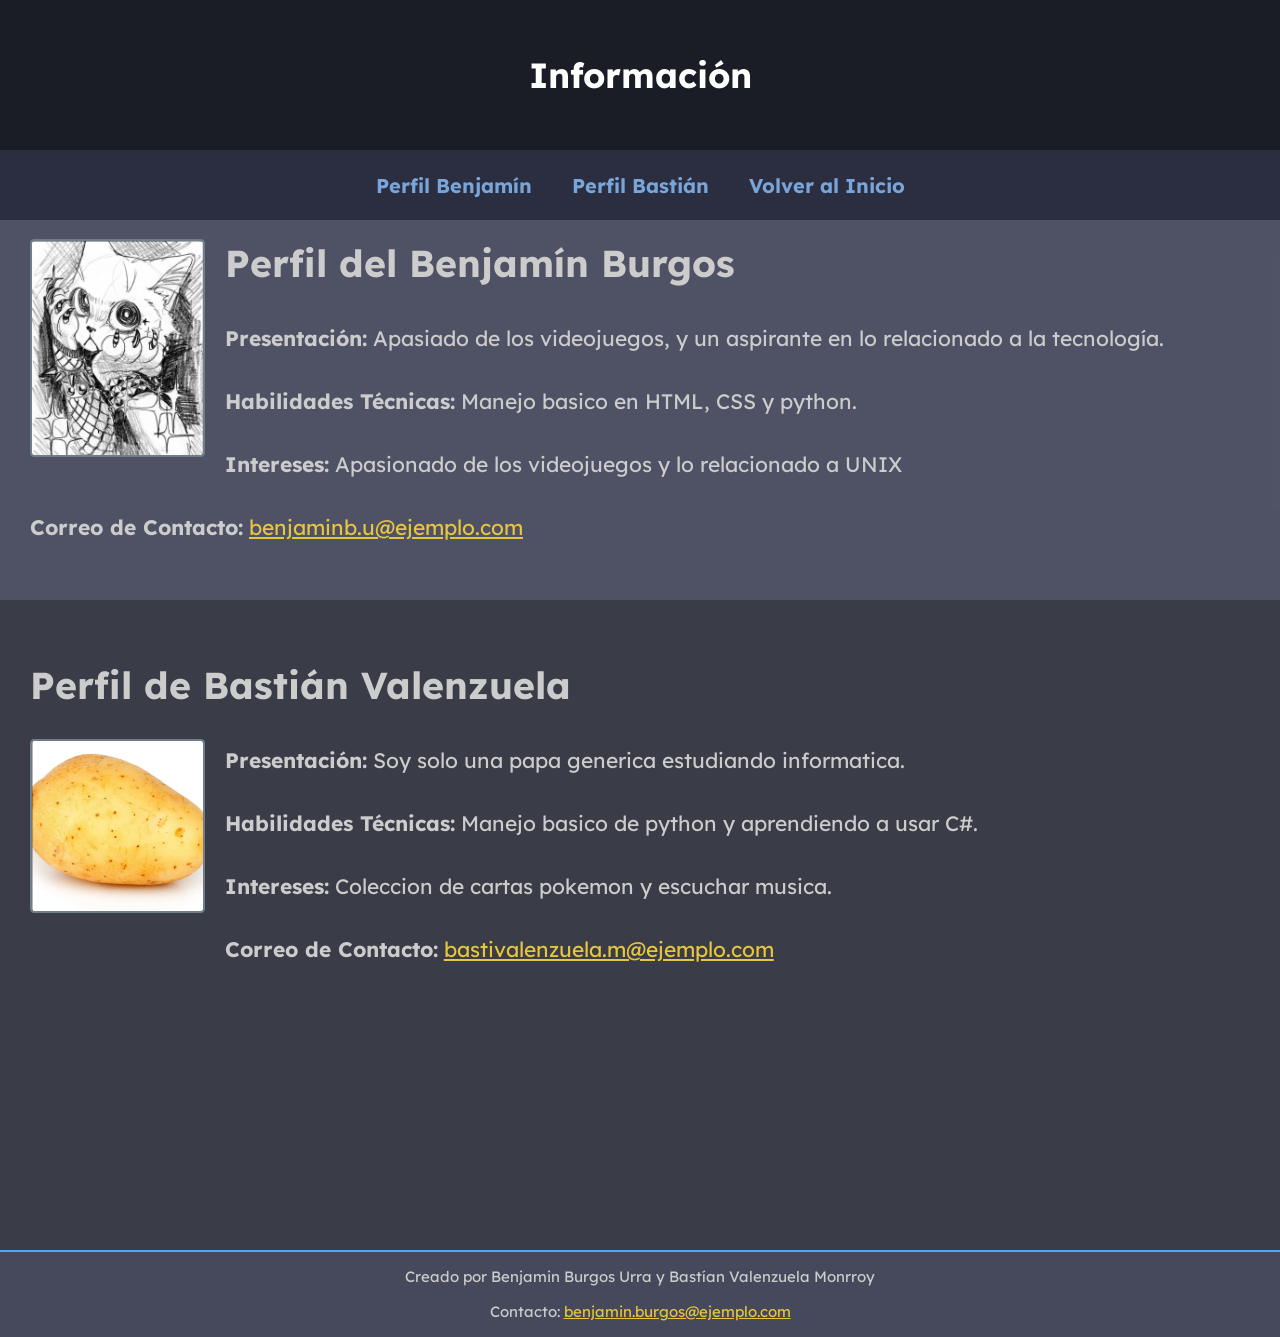
<file: acerca.html>
<!DOCTYPE html>
<html lang="es">
<head>
    <meta charset="utf-8">
    <meta name="viewport" content="width=device-width, initial-scale=1">
    <title>The Binding Of Issac - Nosotros</title>
    <link rel="stylesheet" href="styles.css">
    <link href="https://fonts.googleapis.com/css2?family=Lexend" rel="stylesheet">
</head>
<body>

    <header>
        <h1>Información</h1>
    </header>

    <nav>
        <a href="#perfil-benja">Perfil Benjamín</a>
        <a href="#perfil-bastian">Perfil Bastián</a>
        <a href="index.html">Volver al Inicio</a>
    </nav>

    <main>
        <section id="perfil-benja">
            <h2>...</h2>
            <img src="jpg.jpg" alt="Foto Ben" class="bordeada" style="float: left; margin: 0 20px 20px 0; width: 14%;">
            <h2>Perfil del Benjamín Burgos</h2>
            <p><strong>Presentación:</strong> Apasiado de los videojuegos, y un aspirante en lo relacionado a la tecnología.</p>
            <p><strong>Habilidades Técnicas:</strong> Manejo basico en HTML, CSS y python.</p>
            <p><strong>Intereses:</strong> Apasionado de los videojuegos y lo relacionado a UNIX</p>
            <p><strong>Correo de Contacto:</strong> <a href="mailto:ben@ejemplo.com">benjaminb.u@ejemplo.com</a></p>
        </section>
        <section id="perfil-bastian">
            <h2>Perfil de Bastián Valenzuela</h2>
            <img src="papa.png" alt="Foto Compañero" class="bordeada" style="float: left; margin: 0 20px 20px 0; width: 14%;">
            <p><strong>Presentación:</strong> Soy solo una papa generica estudiando informatica.</p>
            <p><strong>Habilidades Técnicas:</strong> Manejo basico de python y aprendiendo a usar C#.</p>
            <p><strong>Intereses:</strong> Coleccion de cartas pokemon y escuchar musica.</p>
            <p><strong>Correo de Contacto:</strong> <a href="mailto:companero@ejemplo.com">bastivalenzuela.m@ejemplo.com</a></p>
        </section>
    </main>

    <footer>
        <p>Creado por Benjamin Burgos Urra y Bastían Valenzuela Monrroy</p>
        <p>Contacto: <a href="mailto:contacto@ejemplo.com">benjamin.burgos@ejemplo.com</a></p>
    </footer>

</body>
</html>
</file>
<file: styles.css>
body {
    background-color: #3a3c47;
    color: #cccccc;
    font-family: 'Lexend', sans-serif;
    margin: 0px;
    padding: 0px;
    font-size: 25px;
}


header {
    position: fixed;
    top: 0px;
    left: 0px;
    width: 100%;
    height: 150px;
    background-color: #1a1c26;
    color: #ffffff;
    text-align: center;
    line-height: 150px;
    z-index: 5;
}

header h1 {
    margin: 0;
    font-size: 35px;
}


nav {
    position: fixed;
    top: 150px;
    left: 0px;
    width: 100%;
    height: 70px;
    background-color: #2a2e40;
    color: #ffffff;
    z-index: 5;
    display: flex;
    align-items: center;
    justify-content: center;
}

nav a {
    text-decoration: none;
    color: #79a5d9;
    font-size: 20px;
    margin: 0 20px;
    font-weight: bold;
}

nav a:hover {
    color: #bbae79;
}


main {
    position: relative;
    top: 100px;
    left: 0px;
    width: 100%;
}

section {
    position: relative;
    width: 100%;
    min-height: 500px;
    scroll-margin-top: 220px;
    padding: 30px;
    box-sizing: border-box;
}

#tema {
    background-color: #2c3144;
}

#lore {
    background-color: #353b52;
}

#perfil-basti{
    background-color: #aeb1793f;
}

#perfil-benja{
    background-color: #909ac23e;
}

.flex-container {
    display: flex;
    justify-content: space-evenly;
    flex-wrap: wrap;
    row-gap: 30px;
    width: 100%;
}

.flex-item {
    width: 35%;
    background-color: #212431;
    border: 3px solid #6290be;
    box-sizing: border-box;
    text-align: center;
    min-height: 150px;
    padding: 15px;
    border-radius: 8px;
}

.flex-item img {
    width: 100%;
    border-radius: 5px;
    border: 1px solid #b6d4f2;
}

p {
    text-align: justify;
    font-size: 21px;
    line-height: 2;
}

img.bordeada {
    border: 2px solid #707e8c;
    border-radius: 4.2px;
}

a {
    color: #e6c53f;
}


footer {
    position: relative;
    top: 250px;
    width: 100%;
    background-color: #45495b;
    padding: 5px;
    text-align: center;
    box-sizing: border-box;
    border-top: 2px solid #4da6ff;
}

footer p {
    text-align: center;
    margin: 5px 0;
    font-size: 15px;
}
</file>
